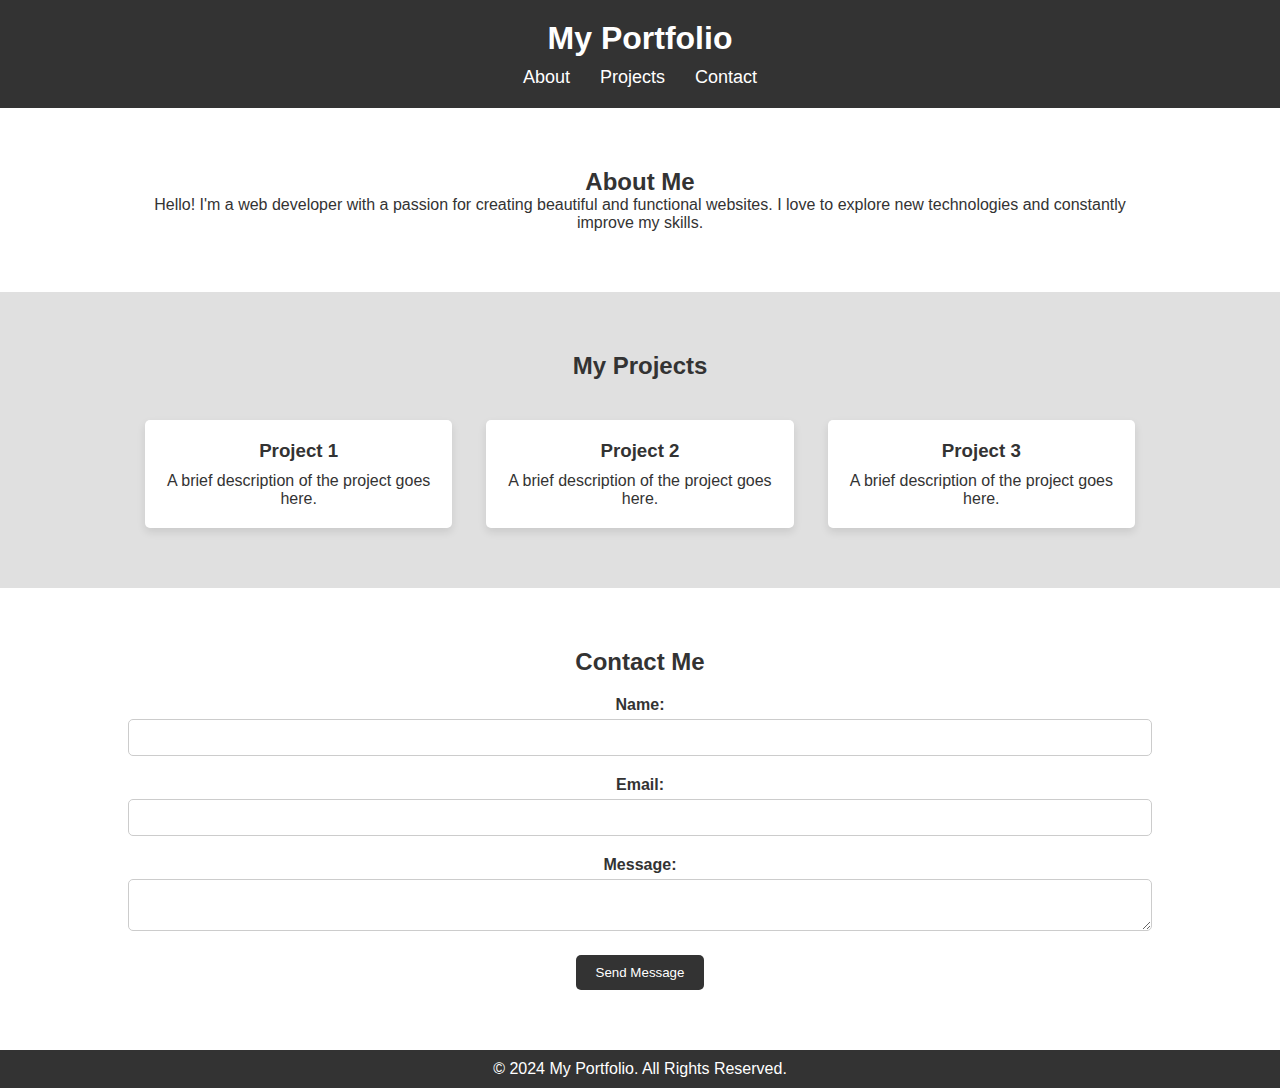
<file: index.html>
<!DOCTYPE html>
<html lang="en">
<head>
    <meta charset="UTF-8">
    <meta name="viewport" content="width=device-width, initial-scale=1.0">
    <title>My Portfolio</title>
    <link rel="stylesheet" href="styles.css">
</head>
<body>
    <header>
        <div class="container">
            <h1>My Portfolio</h1>
            <nav>
                <ul>
                    <li><a href="/xampp/htdocs/porto/about.html">About</a></li>
                    <li><a href="/xampp/htdocs/porto/index.html">Projects</a></li>
                    <li><a href="/xampp/htdocs/porto/contact.html">Contact</a></li>
                </ul>
            </nav>
        </div>
    </header>

    <section id="about" class="section about-section">
        <div class="container">
            <h2>About Me</h2>
            <p>Hello! I'm a web developer with a passion for creating beautiful and functional websites. I love to explore new technologies and constantly improve my skills.</p>
        </div>
    </section>

    <section id="projects" class="section projects-section">
        <div class="container">
            <h2>My Projects</h2>
            <div class="projects">
                <div class="project">
                    <h3>Project 1</h3>
                    <p>A brief description of the project goes here.</p>
                </div>
                <div class="project">
                    <h3>Project 2</h3>
                    <p>A brief description of the project goes here.</p>
                </div>
                <div class="project">
                    <h3>Project 3</h3>
                    <p>A brief description of the project goes here.</p>
                </div>
            </div>
        </div>
    </section>

    <section id="contact" class="section contact-section">
        <div class="container">
            <h2>Contact Me</h2>
            <form id="contact-form">
                <label for="name">Name:</label>
                <input type="text" id="name" name="name" required>

                <label for="email">Email:</label>
                <input type="email" id="email" name="email" required>

                <label for="message">Message:</label>
                <textarea id="message" name="message" required></textarea>

                <button type="submit">Send Message</button>
            </form>
        </div>
    </section>

    <footer>
        <div class="container">
            <p>&copy; 2024 My Portfolio. All Rights Reserved.</p>
        </div>
    </footer>

    <script src="script.js"></script>
</body>
</html>
</file>
<file: styles.css>
/* Reset dasar */
* {
    margin: 0;
    padding: 0;
    box-sizing: border-box;
}

body {
    font-family: Arial, sans-serif;
    color: #333;
    background-color: #f4f4f4;
}

.container {
    width: 80%;
    margin: auto;
}

header {
    background-color: #333;
    color: #fff;
    padding: 20px 0;
}

header h1 {
    text-align: center;
}

nav ul {
    display: flex;
    justify-content: center;
    list-style: none;
    margin-top: 10px;
}

nav ul li {
    margin: 0 15px;
}

nav ul li a {
    color: #fff;
    text-decoration: none;
    font-size: 18px;
}

nav ul li a:hover {
    text-decoration: underline;
}

.section {
    padding: 60px 0;
    text-align: center;
}

.about-section {
    background-color: #fff;
}

.about-section .profile {
    display: flex;
    justify-content: center;
    align-items: center;
    margin-top: 20px;
}

.profile-picture {
    width: 150px;
    height: 150px;
    border-radius: 50%;
    margin-right: 20px;
}

.bio {
    max-width: 600px;
    text-align: left;
}

.projects-section {
    background-color: #e0e0e0;
}

.projects {
    display: flex;
    justify-content: space-around;
    margin-top: 40px;
}

.project {
    background-color: #fff;
    padding: 20px;
    border-radius: 5px;
    width: 30%;
    box-shadow: 0 4px 8px rgba(0, 0, 0, 0.1);
}

.project h3 {
    margin-bottom: 10px;
}

.contact-section {
    background-color: #fff;
}

.contact-info {
    margin-bottom: 30px;
}

.contact-info ul {
    list-style: none;
}

.contact-info ul li {
    margin-bottom: 10px;
    font-size: 18px;
}

.contact-info ul li a {
    color: #333;
    text-decoration: none;
}

form {
    margin-top: 20px;
}

form label {
    display: block;
    margin-bottom: 5px;
    font-weight: bold;
}

form input, form textarea {
    width: 100%;
    padding: 10px;
    margin-bottom: 20px;
    border: 1px solid #ccc;
    border-radius: 5px;
}

form button {
    padding: 10px 20px;
    background-color: #333;
    color: #fff;
    border: none;
    border-radius: 5px;
    cursor: pointer;
}

form button:hover {
    background-color: #555;
}

footer {
    background-color: #333;
    color: #fff;
    text-align: center;
    padding: 10px 0;
}
</file>
